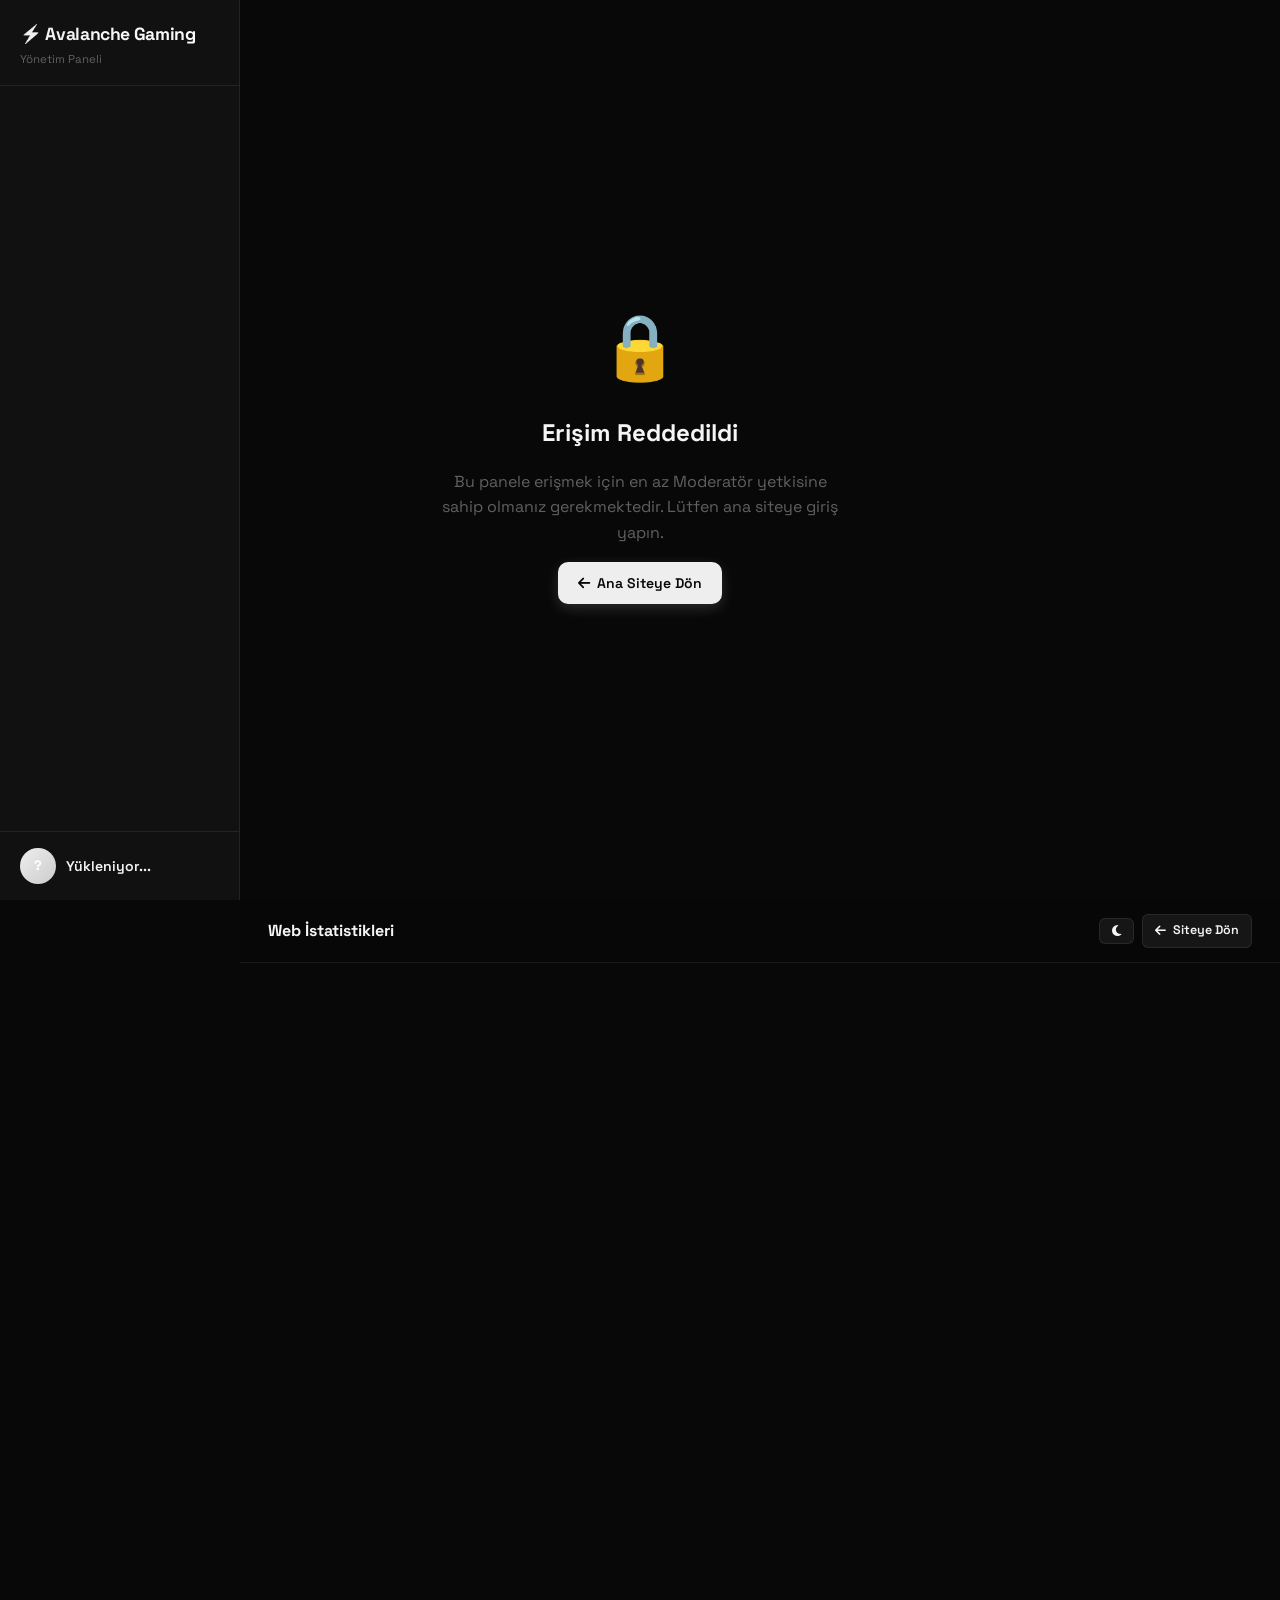
<file: admin.html>
<!DOCTYPE html>
<html lang="tr" data-theme="dark">
<head>
  <meta charset="UTF-8" />
  <meta name="viewport" content="width=device-width, initial-scale=1.0" />
  <title>Yönetim Paneli — Avalanche Gaming</title>
  <link rel="preconnect" href="https://fonts.googleapis.com" />
  <link rel="preconnect" href="https://fonts.gstatic.com" crossorigin />
  <link href="https://fonts.googleapis.com/css2?family=Inter:wght@300;400;500;600;700;800&family=Space+Grotesk:wght@300;400;500;600;700&family=JetBrains+Mono:wght@400;500;700&display=swap" rel="stylesheet" />
  <link rel="stylesheet" href="https://cdn.jsdelivr.net/npm/@fortawesome/fontawesome-free@6.4.0/css/all.min.css" />
  <link rel="stylesheet" href="css/admin.css" />
</head>
<body>

<div id="admin-toast-container"></div>

<!-- ACCESS DENIED -->
<div id="access-denied" class="hidden" style="display:flex;align-items:center;justify-content:center;min-height:100vh;flex-direction:column;gap:16px;padding:24px;text-align:center">
  <div style="font-size:4rem">🔒</div>
  <h1 style="font-size:1.5rem;font-weight:800">Erişim Reddedildi</h1>
  <p style="color:var(--text-muted);max-width:400px">Bu panele erişmek için en az Moderatör yetkisine sahip olmanız gerekmektedir. Lütfen ana siteye giriş yapın.</p>
  <a href="index.html" class="btn btn-primary"><i class="fa-solid fa-arrow-left"></i> Ana Siteye Dön</a>
</div>

<!-- ADMIN LAYOUT -->
<div id="admin-layout" class="admin-layout">

  <!-- SIDEBAR -->
  <aside class="admin-sidebar" id="admin-sidebar">
    <div class="sidebar-brand">
      <div class="sidebar-brand-name">⚡ Avalanche Gaming</div>
      <div class="sidebar-brand-sub">Yönetim Paneli</div>
    </div>

    <nav class="sidebar-nav" id="sidebar-nav">
      <!-- Sidebar groups are rendered dynamically by admin.js based on role hierarchy -->
    </nav>

    <div class="sidebar-user">
      <div class="sidebar-user-avatar" id="sb-user-avatar">?</div>
      <div>
        <div class="sidebar-user-name" id="sb-user-name">Yükleniyor...</div>
        <div class="sidebar-user-role" id="sb-user-role"></div>
      </div>
    </div>
  </aside>

  <!-- MAIN -->
  <div class="admin-main">
    <!-- Topbar -->
    <div class="admin-topbar">
      <div style="display:flex;align-items:center;gap:12px">
        <button class="mobile-menu-btn" onclick="toggleAdminSidebar()"><i class="fa-solid fa-bars"></i></button>
        <div class="admin-topbar-title" id="admin-topbar-title">Web İstatistikleri</div>
      </div>
      <div class="admin-topbar-actions">
        <button class="btn btn-ghost btn-sm" onclick="toggleAdminTheme()" title="Tema"><i class="fa-solid fa-moon" id="theme-toggle-icon"></i></button>
        <a href="index.html" class="btn btn-ghost btn-sm"><i class="fa-solid fa-arrow-left"></i> Siteye Dön</a>
      </div>
    </div>

    <!-- ══════════════════════════════════════════
         🖥️ WEB YÖNETİMİ
    ══════════════════════════════════════════ -->
    <div class="admin-page" id="page-web-stats">
      <div class="stats-row">
        <div class="stat-mini"><div class="stat-mini-val" id="ws-total-users">—</div><div class="stat-mini-label">Toplam Kayıt</div></div>
        <div class="stat-mini"><div class="stat-mini-val" id="ws-founders">—</div><div class="stat-mini-label">Toplam Kurucu</div></div>
        <div class="stat-mini"><div class="stat-mini-val" id="ws-other-roles">—</div><div class="stat-mini-label">Diğer Roller</div></div>
        <div class="stat-mini"><div class="stat-mini-val" id="ws-topics">—</div><div class="stat-mini-label">Toplam Konu</div></div>
        <div class="stat-mini"><div class="stat-mini-val" id="ws-replies">—</div><div class="stat-mini-label">Toplam Yorum</div></div>
        <div class="stat-mini"><div class="stat-mini-val" id="ws-open-reports" style="color:var(--danger)">—</div><div class="stat-mini-label">Açık Rapor</div></div>
        <div class="stat-mini"><div class="stat-mini-val" id="ws-closed-reports" style="color:var(--success)">—</div><div class="stat-mini-label">Kapalı Rapor</div></div>
      </div>
      <div class="admin-card">
        <div class="admin-card-title"><i class="fa-solid fa-chart-bar"></i> Haftalık Giriş İstatistikleri</div>
        <div style="display:flex;align-items:flex-end;gap:6px;height:90px;padding:4px 0" id="login-chart">
          <div style="text-align:center;color:var(--text-muted);font-size:.82rem;width:100%">Yükleniyor...</div>
        </div>
      </div>
    </div>

    <div class="admin-page" id="page-web-analytics">
      <div class="sub-tabs">
        <div class="sub-tab active" data-mode="daily"   onclick="switchAnalyticsMode('daily')"><i class="fa-solid fa-calendar-day"></i> Günlük</div>
        <div class="sub-tab"        data-mode="weekly"  onclick="switchAnalyticsMode('weekly')"><i class="fa-solid fa-calendar-week"></i> Haftalık</div>
        <div class="sub-tab"        data-mode="monthly" onclick="switchAnalyticsMode('monthly')"><i class="fa-solid fa-calendar"></i> Aylık</div>
      </div>
      <div class="form-row" style="margin-bottom:4px">
        <div class="admin-card">
          <div class="admin-card-title"><i class="fa-solid fa-user-plus"></i> Kayıt Olanlar <span class="badge badge-muted" id="analytics-reg-count">0</span></div>
          <div class="admin-table-wrap" style="max-height:420px;overflow-y:auto">
            <table class="admin-table">
              <thead><tr><th>Kullanıcı Adı</th><th>E-Posta</th><th>Kayıt Tarihi</th></tr></thead>
              <tbody id="analytics-reg-tbody"></tbody>
            </table>
          </div>
        </div>
        <div class="admin-card">
          <div class="admin-card-title"><i class="fa-solid fa-right-to-bracket"></i> Giriş Yapanlar <span class="badge badge-muted" id="analytics-login-count">0</span></div>
          <div class="admin-table-wrap" style="max-height:420px;overflow-y:auto">
            <table class="admin-table">
              <thead><tr><th>Kullanıcı Adı</th><th>IP Adresi</th><th>Tarih</th></tr></thead>
              <tbody id="analytics-login-tbody"></tbody>
            </table>
          </div>
        </div>
      </div>
    </div>

    <div class="admin-page" id="page-web-maintenance">
      <div class="admin-card">
        <div class="admin-card-title"><i class="fa-solid fa-triangle-exclamation"></i> Web Bakım Modu</div>
        <p style="font-size:.88rem;color:var(--text-muted);margin-bottom:18px">Bakım modu açıldığında, sadece Moderatör ve üstü roller siteye erişebilir. Diğer ziyaretçiler "Site Bakımda" ekranı görür.</p>
        <div class="toggle-switch-wrap">
          <label class="toggle-switch">
            <input type="checkbox" id="maintenance-toggle" onchange="toggleMaintenanceMode(this.checked)" />
            <span class="toggle-slider"></span>
          </label>
          <span id="maintenance-status-label" style="font-weight:700">Kapalı</span>
        </div>
      </div>
    </div>

    <div class="admin-page" id="page-web-editor">
      <div class="admin-card">
        <div class="admin-card-title"><i class="fa-solid fa-palette"></i> Site Bilgileri</div>
        <div class="form-row">
          <div class="form-group"><label class="form-label">Site Adı</label><input type="text" class="form-input" id="set-site-name" placeholder="Avalanche Gaming" /></div>
          <div class="form-group"><label class="form-label">Açıklama</label><input type="text" class="form-input" id="set-desc" placeholder="Site açıklaması" /></div>
        </div>
        <div class="form-row">
          <div class="form-group"><label class="form-label">Ana Renk (Accent)</label><input type="color" class="form-input" id="set-accent" value="#22c55e" style="padding:6px;height:44px" /></div>
          <div class="form-group"><label class="form-label">İkincil Renk</label><input type="color" class="form-input" id="set-accent2" value="#15803d" style="padding:6px;height:44px" /></div>
        </div>
      </div>
      <div class="admin-card">
        <div class="admin-card-title"><i class="fa-solid fa-paintbrush"></i> Buton Renk Yönetimi</div>
        <p style="font-size:.82rem;color:var(--text-muted);margin-bottom:14px">Forum, kayıt, giriş ve diğer sayfalardaki buton renklerini özelleştirin.</p>
        <div class="form-row">
          <div class="form-group"><label class="form-label">Ana Buton (Kaydet / Gönder)</label><input type="color" class="form-input" id="set-btn-primary" value="#22c55e" style="padding:6px;height:44px" /></div>
          <div class="form-group"><label class="form-label">Tehlike Butonu (Sil / Ban)</label><input type="color" class="form-input" id="set-btn-danger" value="#ef4444" style="padding:6px;height:44px" /></div>
        </div>
        <div class="form-row">
          <div class="form-group"><label class="form-label">Uyarı Butonu (Sabitle / Sustur)</label><input type="color" class="form-input" id="set-btn-warning" value="#f59e0b" style="padding:6px;height:44px" /></div>
          <div class="form-group"><label class="form-label">Bilgi Butonu (Düzenle / Kilitle)</label><input type="color" class="form-input" id="set-btn-info" value="#38bdf8" style="padding:6px;height:44px" /></div>
        </div>
        <div style="display:flex;gap:8px;flex-wrap:wrap;margin-top:4px">
          <button class="btn btn-primary btn-sm" style="pointer-events:none">Ana Buton Örneği</button>
          <button class="btn btn-danger btn-sm" style="pointer-events:none">Tehlike Örneği</button>
          <button class="btn btn-warning btn-sm" style="pointer-events:none">Uyarı Örneği</button>
          <button class="btn btn-info btn-sm" style="pointer-events:none">Bilgi Örneği</button>
        </div>
      </div>
      <div class="admin-card">
        <div class="admin-card-title"><i class="fa-solid fa-headset"></i> İletişim Bilgileri</div>
        <div class="form-row">
          <div class="form-group"><label class="form-label">TeamSpeak 3 Adresi</label><input type="text" class="form-input" id="set-ts3" placeholder="Avalanche" /></div>
          <div class="form-group"><label class="form-label">Telefon Numarası</label><input type="text" class="form-input" id="set-phone" placeholder="05XX XXX XX XX" /></div>
        </div>
        <button class="btn btn-primary" onclick="saveSettings()"><i class="fa-solid fa-save"></i> Kaydet</button>
      </div>
    </div>

    <!-- ══════════════════════════════════════════
         🖼️ AVATAR YÖNETİMİ
    ══════════════════════════════════════════ -->
    <div class="admin-page" id="page-avatar-management">
      <div class="admin-card">
        <div class="admin-card-title"><i class="fa-solid fa-image-portrait"></i> Seviye Avatarları</div>
        <p style="font-size:.82rem;color:var(--text-muted);margin-bottom:14px">Her seviye için özel avatarlar ekleyin. Üyeler, sahip oldukları seviyeye göre bu avatarları profil fotoğrafı olarak seçebilir.</p>
        <button class="btn btn-primary btn-sm" onclick="openNewAvatar()"><i class="fa-solid fa-plus"></i> Yeni Avatar Ekle</button>
      </div>
      <div class="admin-card" style="padding:0">
        <div class="gallery-grid" id="avatar-mgmt-grid"><div class="admin-empty">Yükleniyor...</div></div>
      </div>
      <!-- Avatar Modal -->
      <div class="modal-backdrop" id="avatar-modal">
        <div class="modal-box" style="max-width:440px">
          <div class="modal-header">
            <h3 id="avatar-modal-title">Yeni Avatar</h3>
            <button onclick="closeAdminModal('avatar-modal')"><i class="fa-solid fa-times"></i></button>
          </div>
          <input type="hidden" id="av-id" />
          <div class="form-group">
            <label class="form-label">Avatar Görseli (Maks 100KB)</label>
            <div style="display:flex;align-items:center;gap:12px;margin-bottom:10px">
              <div id="av-preview" style="width:64px;height:64px;border-radius:50%;background:var(--bg-elevated);border:1px solid var(--border);overflow:hidden;display:flex;align-items:center;justify-content:center;font-size:1.5rem">🖼️</div>
              <label class="btn btn-ghost btn-sm" for="av-file-input" style="cursor:pointer"><i class="fa-solid fa-upload"></i> Dosya Seç</label>
            </div>
            <input type="file" id="av-file-input" accept=".jpg,.jpeg,.png,image/jpeg,image/png" style="display:none" onchange="previewAvatarAdmin(this)" />
          </div>
          <div class="form-group">
            <label class="form-label">Avatar Adı / Açıklama</label>
            <input type="text" class="form-input" id="av-name" placeholder="Örn: Bakır Üye Avatarı 1" maxlength="60" />
          </div>
          <div class="form-group">
            <label class="form-label">Erişim Seviyesi (minimum)</label>
            <select class="form-input" id="av-tier" style="padding-left:12px">
              <option value="0">Yeni Üye (Herkese Açık)</option>
              <option value="1">Bakır Üye</option>
              <option value="2">Bronz Üye</option>
              <option value="3">Gümüş Üye</option>
              <option value="4">Platin Üye</option>
              <option value="5">Altın Üye</option>
              <option value="6">Elmas Üye</option>
              <option value="7">Zümrüt Üye</option>
              <option value="8">Obsidyen Üye</option>
            </select>
          </div>
          <div class="modal-footer">
            <button class="btn btn-ghost" onclick="closeAdminModal('avatar-modal')">Vazgeç</button>
            <button class="btn btn-primary" onclick="saveAvatar()"><i class="fa-solid fa-save"></i> Kaydet</button>
          </div>
        </div>
      </div>
    </div>

    <div class="admin-page" id="page-web-history">
      <div class="admin-card">
        <div class="admin-card-title"><i class="fa-solid fa-clock-rotate-left"></i> Web Geçmişi — Tüm İşlemler</div>
        <div class="admin-table-wrap">
          <table class="admin-table">
            <thead><tr><th>Kategori</th><th>Kullanıcı</th><th>IP</th><th>İşlem</th><th>Hedef</th><th>Tarih</th></tr></thead>
            <tbody id="web-history-tbody"><tr><td colspan="6" style="text-align:center;padding:20px;color:var(--text-muted)">Yükleniyor...</td></tr></tbody>
          </table>
        </div>
      </div>
    </div>

    <!-- ══════════════════════════════════════════
         🚩 KULLANICI YÖNETİMİ
    ══════════════════════════════════════════ -->
    <div class="admin-page" id="page-users-users">
      <div class="admin-card">
        <div class="admin-card-title"><i class="fa-solid fa-users"></i> Kullanıcı İşlemleri</div>
        <div class="search-bar"><i class="fa-solid fa-search"></i><input type="text" placeholder="Kullanıcı ara..." oninput="renderUsers(this.value)" /></div>
        <div class="admin-table-wrap">
          <table class="admin-table">
            <thead><tr><th>Kullanıcı Adı</th><th>E-Posta</th><th>Rol</th><th>Durum</th><th>Kayıt</th><th>Mesaj</th><th>İşlem</th></tr></thead>
            <tbody id="users-tbody"><tr><td colspan="7" style="text-align:center;padding:20px;color:var(--text-muted)">Yükleniyor...</td></tr></tbody>
          </table>
        </div>
      </div>
    </div>

    <div class="admin-page" id="page-users-mods">
      <div class="admin-card">
        <div class="admin-card-title"><i class="fa-solid fa-shield-halved"></i> Moderatör İşlemleri</div>
        <div class="search-bar"><i class="fa-solid fa-search"></i><input type="text" placeholder="Moderatör ara..." oninput="renderMods(this.value)" /></div>
        <div class="admin-table-wrap">
          <table class="admin-table">
            <thead><tr><th>Kullanıcı Adı</th><th>E-Posta</th><th>Rol</th><th>Durum</th><th>Kayıt</th><th>İşlem</th></tr></thead>
            <tbody id="mods-tbody"><tr><td colspan="6" style="text-align:center;padding:20px;color:var(--text-muted)">Yükleniyor...</td></tr></tbody>
          </table>
        </div>
      </div>
    </div>

    <div class="admin-page" id="page-users-history">
      <div class="admin-card">
        <div class="admin-card-title"><i class="fa-solid fa-user-pen"></i> Değişiklik Geçmişi — Yetki İşlemleri</div>
        <div class="admin-table-wrap">
          <table class="admin-table">
            <thead><tr><th>Hedef</th><th>Eski</th><th>Yeni</th><th>Yapan</th><th>İşlem</th><th>Tarih</th></tr></thead>
            <tbody id="users-history-tbody"><tr><td colspan="6" style="text-align:center;padding:20px;color:var(--text-muted)">Yükleniyor...</td></tr></tbody>
          </table>
        </div>
      </div>
    </div>

    <!-- ══════════════════════════════════════════
         🗂️ FORUM YÖNETİMİ
    ══════════════════════════════════════════ -->
    <div class="admin-page" id="page-forum-topics">
      <div class="admin-card">
        <div class="admin-card-title"><i class="fa-solid fa-book"></i> Konu İşlemleri</div>
        <div class="search-bar"><i class="fa-solid fa-search"></i><input type="text" placeholder="Konu ara..." oninput="renderTopicsAdmin(this.value)" /></div>
        <div class="admin-table-wrap">
          <table class="admin-table">
            <thead><tr><th>Başlık</th><th>Yazar</th><th>Durum</th><th>İstatistik</th><th>Tarih</th><th>İşlem</th></tr></thead>
            <tbody id="topics-tbody"></tbody>
          </table>
        </div>
      </div>
    </div>

    <div class="admin-page" id="page-forum-replies">
      <div class="admin-card">
        <div class="admin-card-title"><i class="fa-solid fa-comments"></i> Yorum İşlemleri</div>
        <div class="search-bar"><i class="fa-solid fa-search"></i><input type="text" placeholder="Yorum/kullanıcı ara..." oninput="renderRepliesAdmin(this.value)" /></div>
        <div class="admin-table-wrap">
          <table class="admin-table">
            <thead><tr><th>İçerik</th><th>Yazar</th><th>Durum</th><th>Tarih</th><th>Beğeni</th><th>İşlem</th></tr></thead>
            <tbody id="replies-tbody"></tbody>
          </table>
        </div>
      </div>
    </div>

    <div class="admin-page" id="page-forum-content-reports">
      <div style="display:flex;gap:8px;margin-bottom:16px;flex-wrap:wrap">
        <button class="btn btn-ghost btn-sm content-report-tab active" data-tab="open"     onclick="switchContentReportTab('open')"><i class="fa-solid fa-clock"></i> Bekleyenler</button>
        <button class="btn btn-ghost btn-sm content-report-tab"       data-tab="resolved"  onclick="switchContentReportTab('resolved')"><i class="fa-solid fa-check"></i> Geçmiş</button>
      </div>
      <div id="content-reports-list"><div class="admin-empty">Yükleniyor...</div></div>
    </div>

    <div class="admin-page" id="page-forum-history">
      <div class="admin-card">
        <div class="admin-card-title"><i class="fa-solid fa-clock-rotate-left"></i> Forum Geçmişi</div>
        <div class="admin-table-wrap">
          <table class="admin-table">
            <thead><tr><th>Kullanıcı</th><th>İşlem</th><th>Hedef</th><th>Tarih</th></tr></thead>
            <tbody id="forum-history-tbody"><tr><td colspan="4" style="text-align:center;padding:20px;color:var(--text-muted)">Yükleniyor...</td></tr></tbody>
          </table>
        </div>
      </div>
    </div>

    <!-- ══════════════════════════════════════════
         🆕 ROL YÖNETİMİ
    ══════════════════════════════════════════ -->
    <div class="admin-page" id="page-roles-list">
      <div style="display:flex;align-items:center;justify-content:space-between;margin-bottom:16px;flex-wrap:wrap;gap:10px">
        <h2 style="font-size:1.1rem;font-weight:700">Rol İşlemleri</h2>
        <button class="btn btn-primary" onclick="openNewRole()"><i class="fa-solid fa-plus"></i> Rol Ekle</button>
      </div>
      <div id="roles-list"></div>
    </div>

    <div class="admin-page" id="page-roles-history">
      <div class="admin-card">
        <div class="admin-card-title"><i class="fa-solid fa-clock-rotate-left"></i> Rol Geçmişi</div>
        <div class="admin-table-wrap">
          <table class="admin-table">
            <thead><tr><th>Rol</th><th>Eski</th><th>Yeni</th><th>Yapan</th><th>İşlem</th><th>Tarih</th></tr></thead>
            <tbody id="roles-history-tbody"><tr><td colspan="6" style="text-align:center;padding:20px;color:var(--text-muted)">Yükleniyor...</td></tr></tbody>
          </table>
        </div>
      </div>
    </div>

    <!-- ══════════════════════════════════════════
         📢 DUYURU YÖNETİMİ
    ══════════════════════════════════════════ -->
    <div class="admin-page" id="page-ann-history">
      <div style="display:flex;align-items:center;justify-content:space-between;margin-bottom:16px;flex-wrap:wrap;gap:10px">
        <h2 style="font-size:1.1rem;font-weight:700">Duyuru Geçmişi</h2>
        <button class="btn btn-primary" onclick="openNewAnn()"><i class="fa-solid fa-plus"></i> Duyuru Ekle</button>
      </div>
      <div class="admin-card">
        <div id="ann-list"><div class="admin-empty">Yükleniyor...</div></div>
      </div>
    </div>

    <!-- ══════════════════════════════════════════
         💰 MARKET YÖNETİMİ
    ══════════════════════════════════════════ -->
    <div class="admin-page" id="page-market-history">
      <div style="display:flex;align-items:center;justify-content:space-between;margin-bottom:16px;flex-wrap:wrap;gap:10px">
        <h2 style="font-size:1.1rem;font-weight:700">Ürün Geçmişi</h2>
        <button class="btn btn-primary" onclick="openNewMarket()"><i class="fa-solid fa-plus"></i> Ürün Ekle</button>
      </div>
      <div class="admin-card">
        <div id="market-list"><div class="admin-empty">Yükleniyor...</div></div>
      </div>
    </div>

    <!-- ══════════════════════════════════════════
         🛡️ KADRO YÖNETİMİ
    ══════════════════════════════════════════ -->
    <div class="admin-page" id="page-staff-history">
      <div style="display:flex;align-items:center;justify-content:space-between;margin-bottom:16px;flex-wrap:wrap;gap:10px">
        <h2 style="font-size:1.1rem;font-weight:700">Kişi Geçmişi</h2>
        <button class="btn btn-primary" onclick="openNewStaff()"><i class="fa-solid fa-plus"></i> Kişi Ekle</button>
      </div>
      <div class="search-bar"><i class="fa-solid fa-search"></i><input type="text" placeholder="Kadro ara..." oninput="renderStaff(this.value)" /></div>
      <div id="staff-list"></div>
    </div>

    <!-- ══════════════════════════════════════════
         🎬 GALERİ YÖNETİMİ
    ══════════════════════════════════════════ -->
    <div class="admin-page" id="page-gallery-ops">
      <div style="display:flex;align-items:center;justify-content:space-between;margin-bottom:16px;flex-wrap:wrap;gap:10px">
        <h2 style="font-size:1.1rem;font-weight:700">Görsel İşlemleri</h2>
        <button class="btn btn-primary" onclick="openNewGallery()"><i class="fa-solid fa-plus"></i> Görsel Ekle</button>
      </div>
      <div class="gallery-grid" id="gallery-grid"><div class="admin-empty">Yükleniyor...</div></div>
    </div>

    <!-- ══════════════════════════════════════════
         📌 RAPOR YÖNETİMİ
    ══════════════════════════════════════════ -->
    <div class="admin-page" id="page-reports-incoming">
      <div style="display:flex;align-items:center;justify-content:space-between;margin-bottom:16px;flex-wrap:wrap;gap:10px">
        <h2 style="font-size:1.1rem;font-weight:700">Gelen Raporlar</h2>
        <button class="btn btn-primary" onclick="openStaffReportModal()"><i class="fa-solid fa-paper-plane"></i> Rapor Gönder</button>
      </div>
      <div id="incoming-staff-reports"><div class="admin-empty">Yükleniyor...</div></div>
    </div>

    <div class="admin-page" id="page-reports-outgoing">
      <div class="admin-card">
        <div class="admin-card-title"><i class="fa-solid fa-paper-plane"></i> Giden Raporlar</div>
        <div id="outgoing-staff-reports"><div class="admin-empty">Yükleniyor...</div></div>
      </div>
    </div>

    <!-- ══════════════════════════════════════════
         🔐 GÜVENLİK YÖNETİMİ
    ══════════════════════════════════════════ -->
    <div class="admin-page" id="page-security-sessions">
      <div class="admin-card">
        <div class="admin-card-title"><i class="fa-solid fa-user-clock"></i> Aktif Oturumlar</div>
        <div class="admin-table-wrap">
          <table class="admin-table">
            <thead><tr><th></th><th>Kullanıcı Adı</th><th>E-Posta</th><th>IP Adresi</th><th>Son Görülme</th></tr></thead>
            <tbody id="sessions-tbody"><tr><td colspan="5" style="text-align:center;padding:20px;color:var(--text-muted)">Yükleniyor...</td></tr></tbody>
          </table>
        </div>
      </div>
    </div>

    <div class="admin-page" id="page-security-logins">
      <div class="admin-card">
        <div class="admin-card-title"><i class="fa-solid fa-right-to-bracket"></i> Son Girişler</div>
        <div class="admin-table-wrap">
          <table class="admin-table">
            <thead><tr><th>Kullanıcı Adı</th><th>E-Posta</th><th>IP Adresi</th><th>Tarih</th></tr></thead>
            <tbody id="recent-logins-tbody"><tr><td colspan="4" style="text-align:center;padding:20px;color:var(--text-muted)">Yükleniyor...</td></tr></tbody>
          </table>
        </div>
      </div>
    </div>

    <div class="admin-page" id="page-security-failed">
      <div class="admin-card">
        <div class="admin-card-title"><i class="fa-solid fa-triangle-exclamation"></i> Başarısız Girişler</div>
        <div class="admin-table-wrap">
          <table class="admin-table">
            <thead><tr><th>Kullanıcı Adı / E-Posta</th><th>IP Adresi</th><th>Tarih</th></tr></thead>
            <tbody id="failed-logins-tbody"><tr><td colspan="3" style="text-align:center;padding:20px;color:var(--text-muted)">Yükleniyor...</td></tr></tbody>
          </table>
        </div>
      </div>
    </div>

    <!-- ══════════════════════════════════════════
         🎧 DESTEK YÖNETİMİ
    ══════════════════════════════════════════ -->
    <div class="admin-page" id="page-support-tickets">
      <!-- Rendered dynamically by renderAdminSupportTickets() -->
      <div style="text-align:center;padding:60px;color:var(--text-muted)">
        <i class="fa-solid fa-headset" style="font-size:2.5rem;opacity:.3;display:block;margin-bottom:12px"></i>
        Destek talepleri yükleniyor...
      </div>
    </div>

  </div><!-- /admin-main -->
</div><!-- /admin-layout -->

<!-- ══════════════════════════════════════════
     MODALS
══════════════════════════════════════════ -->

<!-- User Edit Modal -->
<div class="admin-modal-backdrop" id="user-modal">
  <div class="admin-modal">
    <div class="admin-modal-header"><h3><i class="fa-solid fa-user-gear"></i> Kullanıcı Düzenle</h3><button onclick="closeAdminModal('user-modal')"><i class="fa-solid fa-times"></i></button></div>
    <div class="form-group"><label class="form-label">Kullanıcı Adı</label><input type="text" class="form-input" id="um-username" /></div>
    <div class="form-group"><label class="form-label">E-Posta</label><input type="email" class="form-input" id="um-email" /></div>
    <div class="form-group"><label class="form-label">Doğum Tarihi <small style="color:var(--text-muted)">(Opsiyonel)</small></label><input type="date" class="form-input" id="um-birth-date" /></div>
    <div class="form-group"><label class="form-label">Temel Rol</label><select class="form-input" id="um-role" style="padding-left:14px"></select></div>
    <div class="form-group"><label class="form-label">Üye Etiketi <small style="color:var(--text-muted)">(Opsiyonel)</small></label><select class="form-input" id="um-badge-role" style="padding-left:14px"></select></div>
    <div class="form-group"><label class="form-label">Rep Puan <small style="color:var(--text-muted)">(Sadece Yönetici/Kurucu)</small></label><input type="number" class="form-input" id="um-rep-points" placeholder="0" /></div>
    <input type="hidden" id="um-user-id" />
    <div class="admin-modal-footer">
      <button class="btn btn-ghost" onclick="closeAdminModal('user-modal')">Vazgeç</button>
      <button class="btn btn-primary" onclick="saveUser()"><i class="fa-solid fa-save"></i> Kaydet</button>
    </div>
  </div>
</div>

<!-- Mute Modal -->
<div class="admin-modal-backdrop" id="mute-user-modal">
  <div class="admin-modal" style="max-width:400px">
    <div class="admin-modal-header"><h3><i class="fa-solid fa-microphone-slash"></i> Kullanıcı Sustur</h3><button onclick="closeAdminModal('mute-user-modal')"><i class="fa-solid fa-times"></i></button></div>
    <p style="font-size:.88rem;color:var(--text-muted);margin-bottom:14px">Susturulan kullanıcı konu açamaz ve yorum yazamaz. Maksimum 72 saat.</p>
    <div class="form-group"><label class="form-label">Süre (Saat)</label><input type="number" class="form-input" id="mu-hours" min="1" max="72" value="24" /></div>
    <input type="hidden" id="mu-user-id" /><input type="hidden" id="mu-user-name" />
    <div class="admin-modal-footer">
      <button class="btn btn-ghost" onclick="closeAdminModal('mute-user-modal')">Vazgeç</button>
      <button class="btn btn-warning" onclick="saveMute()"><i class="fa-solid fa-microphone-slash"></i> Sustur</button>
    </div>
  </div>
</div>

<!-- Ban Modal -->
<div class="admin-modal-backdrop" id="ban-user-modal">
  <div class="admin-modal" style="max-width:400px">
    <div class="admin-modal-header"><h3><i class="fa-solid fa-ban"></i> Kullanıcı Uzaklaştır</h3><button onclick="closeAdminModal('ban-user-modal')"><i class="fa-solid fa-times"></i></button></div>
    <p style="font-size:.88rem;color:var(--text-muted);margin-bottom:14px">Uzaklaştırılan kullanıcı hesabını kullanamaz. Maksimum 72 saat.</p>
    <div class="form-group"><label class="form-label">Süre (Saat)</label><input type="number" class="form-input" id="ba-hours" min="1" max="72" value="24" /></div>
    <input type="hidden" id="ba-user-id" /><input type="hidden" id="ba-user-name" />
    <div class="admin-modal-footer">
      <button class="btn btn-ghost" onclick="closeAdminModal('ban-user-modal')">Vazgeç</button>
      <button class="btn btn-danger" onclick="saveBan()"><i class="fa-solid fa-ban"></i> Uzaklaştır</button>
    </div>
  </div>
</div>

<!-- Edit Topic Admin Modal -->
<div class="admin-modal-backdrop" id="edit-topic-admin-modal">
  <div class="admin-modal">
    <div class="admin-modal-header"><h3><i class="fa-solid fa-pen"></i> Konuyu Düzenle</h3><button onclick="closeAdminModal('edit-topic-admin-modal')"><i class="fa-solid fa-times"></i></button></div>
    <div class="form-group"><label class="form-label">Başlık</label><input type="text" class="form-input" id="etat-title" /></div>
    <div class="form-group"><label class="form-label">İçerik</label><textarea class="form-input" id="etat-content" rows="6" style="resize:vertical"></textarea></div>
    <input type="hidden" id="etat-id" />
    <div class="admin-modal-footer">
      <button class="btn btn-ghost" onclick="closeAdminModal('edit-topic-admin-modal')">Vazgeç</button>
      <button class="btn btn-primary" onclick="saveTopicAdmin()"><i class="fa-solid fa-save"></i> Kaydet</button>
    </div>
  </div>
</div>

<!-- Edit Reply Admin Modal -->
<div class="admin-modal-backdrop" id="edit-reply-admin-modal">
  <div class="admin-modal">
    <div class="admin-modal-header"><h3><i class="fa-solid fa-pen"></i> Yorumu Düzenle</h3><button onclick="closeAdminModal('edit-reply-admin-modal')"><i class="fa-solid fa-times"></i></button></div>
    <div class="form-group"><label class="form-label">İçerik</label><textarea class="form-input" id="erar-content" rows="5" style="resize:vertical"></textarea></div>
    <input type="hidden" id="erar-id" />
    <div class="admin-modal-footer">
      <button class="btn btn-ghost" onclick="closeAdminModal('edit-reply-admin-modal')">Vazgeç</button>
      <button class="btn btn-primary" onclick="saveReplyAdmin()"><i class="fa-solid fa-save"></i> Kaydet</button>
    </div>
  </div>
</div>

<!-- Announcement Modal -->
<div class="admin-modal-backdrop" id="ann-modal">
  <div class="admin-modal">
    <div class="admin-modal-header"><h3><i class="fa-solid fa-bullhorn"></i> Duyuru</h3><button onclick="closeAdminModal('ann-modal')"><i class="fa-solid fa-times"></i></button></div>
    <div class="form-group"><label class="form-label">Başlık *</label><input type="text" class="form-input" id="ann-title" placeholder="Duyuru başlığı" /></div>
    <div class="form-group"><label class="form-label">İçerik</label><textarea class="form-input" id="ann-content" rows="5" style="resize:vertical" placeholder="Duyuru içeriği..."></textarea></div>
    <div class="form-group"><label class="form-label">Bağlantı (opsiyonel)</label><input type="text" class="form-input" id="ann-link" placeholder="https://..." /></div>
    <div style="display:flex;gap:20px;margin-bottom:14px">
      <label style="display:flex;align-items:center;gap:8px;cursor:pointer;font-size:.88rem"><input type="checkbox" id="ann-active" checked /> <span>Aktif (Yayınla)</span></label>
      <label style="display:flex;align-items:center;gap:8px;cursor:pointer;font-size:.88rem"><input type="checkbox" id="ann-pinned" /> <span>Sabitli</span></label>
    </div>
    <input type="hidden" id="ann-id" />
    <div class="admin-modal-footer">
      <button class="btn btn-ghost" onclick="closeAdminModal('ann-modal')">Vazgeç</button>
      <button class="btn btn-primary" onclick="saveAnn()"><i class="fa-solid fa-save"></i> Kaydet</button>
    </div>
  </div>
</div>

<!-- Market Modal -->
<div class="admin-modal-backdrop" id="market-modal">
  <div class="admin-modal">
    <div class="admin-modal-header"><h3><i class="fa-solid fa-store"></i> Market Ürünü</h3><button onclick="closeAdminModal('market-modal')"><i class="fa-solid fa-times"></i></button></div>
    <div class="form-row">
      <div class="form-group"><label class="form-label">Ürün Adı *</label><input type="text" class="form-input" id="market-name" placeholder="Ürün adı" /></div>
      <div class="form-group"><label class="form-label">Fiyat</label><input type="text" class="form-input" id="market-price" placeholder="Ör: 50₺ veya Ücretsiz" /></div>
    </div>
    <div class="form-row">
      <div class="form-group"><label class="form-label">Kategori</label><input type="text" class="form-input" id="market-category" placeholder="Skin, Rozet vb." /></div>
      <div class="form-group"><label class="form-label">Stok *</label><input type="number" class="form-input" id="market-stock" placeholder="0" min="0" /></div>
    </div>
    <div class="form-group"><label class="form-label">Açıklama</label><textarea class="form-input" id="market-desc" rows="3" style="resize:vertical" placeholder="Ürün açıklaması..."></textarea></div>
    <label style="display:flex;align-items:center;gap:8px;cursor:pointer;font-size:.88rem;margin-bottom:14px"><input type="checkbox" id="market-active" checked /> <span>Aktif (Yayınla)</span></label>
    <input type="hidden" id="market-id" />
    <div class="admin-modal-footer">
      <button class="btn btn-ghost" onclick="closeAdminModal('market-modal')">Vazgeç</button>
      <button class="btn btn-primary" onclick="saveMarket()"><i class="fa-solid fa-save"></i> Kaydet</button>
    </div>
  </div>
</div>

<!-- Staff Modal -->
<div class="admin-modal-backdrop" id="staff-modal">
  <div class="admin-modal" style="max-width:420px">
    <div class="admin-modal-header"><h3><i class="fa-solid fa-shield-halved"></i> Kadro Üyesi</h3><button onclick="closeAdminModal('staff-modal')"><i class="fa-solid fa-times"></i></button></div>
    <div class="form-group"><label class="form-label">Kullanıcı Adı *</label><input type="text" class="form-input" id="staff-username" placeholder="Kullanıcı adı" /></div>
    <div class="form-group"><label class="form-label">Ünvan / Görev</label><input type="text" class="form-input" id="staff-role-title" placeholder="Örn: Kurucu, Baş Admin" /></div>
    <div class="form-group"><label class="form-label">Sıralama</label><input type="number" class="form-input" id="staff-sort" placeholder="0" min="0" /></div>
    <input type="hidden" id="staff-id" />
    <div class="admin-modal-footer">
      <button class="btn btn-ghost" onclick="closeAdminModal('staff-modal')">Vazgeç</button>
      <button class="btn btn-primary" onclick="saveStaff()"><i class="fa-solid fa-save"></i> Kaydet</button>
    </div>
  </div>
</div>

<!-- Content Report Resolve Modal -->
<div class="admin-modal-backdrop" id="resolve-modal">
  <div class="admin-modal" style="max-width:400px">
    <div class="admin-modal-header"><h3><i class="fa-solid fa-flag"></i> Raporu Sonuçlandır</h3><button onclick="closeAdminModal('resolve-modal')"><i class="fa-solid fa-times"></i></button></div>
    <div class="form-group"><label class="form-label">Açıklama / Not</label><textarea class="form-input" id="resolve-note" rows="3" placeholder="Yapılan işlem veya açıklama..." style="resize:vertical"></textarea></div>
    <input type="hidden" id="resolve-report-id" /><input type="hidden" id="resolve-report-status" />
    <div class="admin-modal-footer">
      <button class="btn btn-ghost" onclick="closeAdminModal('resolve-modal')">Vazgeç</button>
      <button class="btn btn-primary" onclick="saveResolve()"><i class="fa-solid fa-check"></i> Onayla</button>
    </div>
  </div>
</div>

<!-- Role Modal -->
<div class="admin-modal-backdrop" id="role-modal">
  <div class="admin-modal">
    <div class="admin-modal-header"><h3><i class="fa-solid fa-user-tag"></i> Rol</h3><button onclick="closeAdminModal('role-modal')"><i class="fa-solid fa-times"></i></button></div>
    <div class="form-row">
      <div class="form-group"><label class="form-label">Rol Adı *</label><input type="text" class="form-input" id="role-name" placeholder="Rol adı" /></div>
      <div class="form-group"><label class="form-label">Renk</label><input type="color" class="form-input" id="role-color" value="#22c55e" style="padding:6px;height:44px" /></div>
    </div>
    <div class="form-row">
      <div class="form-group"><label class="form-label">Hiyerarşi Seviyesi</label><input type="number" class="form-input" id="role-level" placeholder="0=Üye 10=Mod 20=SüperMod 30=Admin 40=SüperAdmin" min="0" max="40" /></div>
      <div class="form-group"><label class="form-label">Sıra</label><input type="number" class="form-input" id="role-sort" placeholder="0" min="0" /></div>
    </div>
    <div class="form-group"><label class="form-label">Açıklama</label><input type="text" class="form-input" id="role-description" placeholder="Rol açıklaması" /></div>
    <div class="form-group">
      <label class="form-label">İkon</label>
      <div class="icon-picker-grid" id="icon-picker-grid"></div>
      <input type="hidden" id="role-icon" value="fa-solid fa-user" />
    </div>
    <div class="form-group">
      <label class="form-label">İzinler</label>
      <div class="perm-grid" id="perm-grid"></div>
    </div>
    <input type="hidden" id="role-id" />
    <div class="admin-modal-footer">
      <button class="btn btn-ghost" onclick="closeAdminModal('role-modal')">Vazgeç</button>
      <button class="btn btn-primary" onclick="saveRole()"><i class="fa-solid fa-save"></i> Kaydet</button>
    </div>
  </div>
</div>

<!-- Gallery Modal -->
<div class="admin-modal-backdrop" id="gallery-modal">
  <div class="admin-modal" style="max-width:460px">
    <div class="admin-modal-header"><h3><i class="fa-solid fa-image"></i> Galeri Görseli</h3><button onclick="closeAdminModal('gallery-modal')"><i class="fa-solid fa-times"></i></button></div>
    <div class="form-group"><label class="form-label">Görsel URL (PNG/JPG) *</label><input type="text" class="form-input" id="gallery-url" placeholder="https://..." /></div>
    <div class="form-group"><label class="form-label">Açıklama</label><textarea class="form-input" id="gallery-desc" rows="3" style="resize:vertical" placeholder="Görsel açıklaması..."></textarea></div>
    <input type="hidden" id="gallery-id" />
    <div class="admin-modal-footer">
      <button class="btn btn-ghost" onclick="closeAdminModal('gallery-modal')">Vazgeç</button>
      <button class="btn btn-primary" onclick="saveGallery()"><i class="fa-solid fa-save"></i> Kaydet</button>
    </div>
  </div>
</div>

<!-- Staff Report Send Modal -->
<div class="admin-modal-backdrop" id="staff-report-modal">
  <div class="admin-modal">
    <div class="admin-modal-header"><h3><i class="fa-solid fa-paper-plane"></i> Rapor Gönder</h3><button onclick="closeAdminModal('staff-report-modal')"><i class="fa-solid fa-times"></i></button></div>
    <p style="font-size:.85rem;color:var(--text-muted);margin-bottom:14px">Raporunuz üst rütbedeki yöneticilere iletilir ve onaylanınca/reddedilince bildirimlerinize düşer.</p>
    <div class="form-group"><label class="form-label">İlgili Kullanıcı (opsiyonel)</label><input type="text" class="form-input" id="sr-target-username" placeholder="Kullanıcı adı" /></div>
    <div class="form-group"><label class="form-label">Başlık *</label><input type="text" class="form-input" id="sr-title" placeholder="Rapor başlığı" /></div>
    <div class="form-group"><label class="form-label">Açıklama *</label><textarea class="form-input" id="sr-desc" rows="5" style="resize:vertical" placeholder="Detaylı açıklama..."></textarea></div>
    <div class="admin-modal-footer">
      <button class="btn btn-ghost" onclick="closeAdminModal('staff-report-modal')">Vazgeç</button>
      <button class="btn btn-primary" onclick="sendStaffReport()"><i class="fa-solid fa-paper-plane"></i> Gönder</button>
    </div>
  </div>
</div>

<!-- Staff Report Respond Modal -->
<div class="admin-modal-backdrop" id="staff-report-respond-modal">
  <div class="admin-modal" style="max-width:420px">
    <div class="admin-modal-header"><h3><i class="fa-solid fa-reply"></i> Raporu Yanıtla</h3><button onclick="closeAdminModal('staff-report-respond-modal')"><i class="fa-solid fa-times"></i></button></div>
    <div class="form-group"><label class="form-label">Açıklama Notu *</label><textarea class="form-input" id="srr-note" rows="4" style="resize:vertical" placeholder="Onaylama/reddetme açıklaması..."></textarea></div>
    <input type="hidden" id="srr-id" /><input type="hidden" id="srr-status" />
    <div class="admin-modal-footer">
      <button class="btn btn-ghost" onclick="closeAdminModal('staff-report-respond-modal')">Vazgeç</button>
      <button class="btn btn-primary" onclick="saveStaffReportResponse()"><i class="fa-solid fa-check"></i> Gönder</button>
    </div>
  </div>
</div>

<script src="js/admin.js"></script>
</body>
</html>
</file>
<file: css/admin.css>
/* ================================================================
   AVALANCHE GAMING — Admin Panel Styles
   (Dark/Light theme matching main site)
   ================================================================ */

/* ── Dark Theme (default) ── */
:root {
  --accent:        #eeeeee;
  --accent-hover:  #ffffff;
  --accent-bright: #ffffff;
  --accent-glow:   rgba(255,255,255,.15);
  --accent2:       #cccccc;
  --accent2-glow:  rgba(255,255,255,.10);
  --accent-light:  rgba(255,255,255,.06);
  --bg-primary:    #080808;
  --bg-secondary:  #111111;
  --bg-card:       #161616;
  --bg-card-hover: #1e1e1e;
  --bg-elevated:   #1c1c1c;
  --bg-input:      #121212;
  --border:        rgba(255,255,255,.08);
  --border-hover:  rgba(255,255,255,.16);
  --border-active: rgba(255,255,255,.50);
  --text-primary:  #f5f5f5;
  --text-secondary:#c0c0c0;
  --text-muted:    #606060;
  --text-inverse:  #080808;
  --success:       #22c55e;
  --warning:       #f59e0b;
  --danger:        #ef4444;
  --info:          #38bdf8;
  --shadow-sm:     0 2px 8px rgba(0,0,0,.60);
  --shadow-md:     0 4px 24px rgba(0,0,0,.70);
  --shadow-lg:     0 8px 48px rgba(0,0,0,.80);
  --shadow-accent: 0 0 24px rgba(255,255,255,.08);
  --radius-sm:  6px;
  --radius-md:  10px;
  --radius-lg:  16px;
  --radius-xl:  24px;
  --radius-full:9999px;
  --font-sans: 'Space Grotesk', 'Inter', sans-serif;
  --font-mono: 'JetBrains Mono', monospace;
  --transition: .2s cubic-bezier(.4,0,.2,1);
  --sidebar-w: 240px;
  --btn-primary: #eeeeee;
  --btn-danger:  #ef4444;
  --btn-warning: #f59e0b;
  --btn-info:    #38bdf8;
}

/* ── Light Theme (overrides) ── */
[data-theme="light"] {
  --accent:        #111111;
  --accent-hover:  #000000;
  --accent-bright: #333333;
  --accent-glow:   rgba(0,0,0,.15);
  --accent2:       #222222;
  --accent2-glow:  rgba(0,0,0,.10);
  --accent-light:  rgba(0,0,0,.06);
  --bg-primary:    #ffffff;
  --bg-secondary:  #f4f4f4;
  --bg-card:       #fafafa;
  --bg-card-hover: #f0f0f0;
  --bg-elevated:   #ffffff;
  --bg-input:      #f0f0f0;
  --border:        rgba(0,0,0,.10);
  --border-hover:  rgba(0,0,0,.20);
  --border-active: rgba(0,0,0,.50);
  --text-primary:  #0a0a0a;
  --text-secondary:#333333;
  --text-muted:    #888888;
  --text-inverse:  #ffffff;
  --success:       #16a34a;
  --warning:       #d97706;
  --danger:        #dc2626;
  --info:          #0284c7;
  --shadow-sm:     0 2px 8px rgba(0,0,0,.08);
  --shadow-md:     0 4px 24px rgba(0,0,0,.12);
  --shadow-lg:     0 8px 48px rgba(0,0,0,.16);
  --shadow-accent: 0 0 24px rgba(0,0,0,.08);
  --btn-primary: #111111;
  --btn-danger:  #cc2222;
  --btn-warning: #cc8800;
  --btn-info:    #0066cc;
}

*,*::before,*::after{box-sizing:border-box;margin:0;padding:0}
html{font-size:16px;scroll-behavior:smooth}
body{font-family:var(--font-sans);background:var(--bg-primary);color:var(--text-primary);min-height:100vh;overflow-x:hidden;line-height:1.6}
a{text-decoration:none;color:inherit}
button{cursor:pointer;font-family:inherit;border:none;background:none}
input,textarea,select{font-family:inherit;outline:none}
::-webkit-scrollbar{width:5px;height:5px}
::-webkit-scrollbar-track{background:var(--bg-primary)}
::-webkit-scrollbar-thumb{background:var(--accent2);border-radius:3px}
::selection{background:var(--accent);color:#fff}

/* ── LAYOUT ── */
.admin-layout { display:flex; min-height:100vh; }

/* ── SIDEBAR ── */
.admin-sidebar {
  width:var(--sidebar-w); flex-shrink:0;
  background:var(--bg-secondary); border-right:1px solid var(--border);
  display:flex; flex-direction:column;
  position:fixed; left:0; top:0; bottom:0; overflow-y:auto; z-index:50;
}
.sidebar-brand {
  padding:20px 20px 16px;
  border-bottom:1px solid var(--border);
}
.sidebar-brand-name {
  font-size:1.1rem; font-weight:800; letter-spacing:-.02em;
  background:linear-gradient(135deg,var(--accent),var(--accent-bright));
  -webkit-background-clip:text; -webkit-text-fill-color:transparent; background-clip:text;
}
.sidebar-brand-sub { font-size:.72rem; color:var(--text-muted); margin-top:2px; }

.sidebar-nav { padding:12px 0; flex:1; }
.sidebar-section {
  font-size:.68rem; font-weight:700; letter-spacing:.12em;
  text-transform:uppercase; color:var(--text-muted);
  padding:14px 20px 6px;
}
.sidebar-link {
  display:flex; align-items:center; gap:10px;
  padding:10px 20px; font-size:.875rem; font-weight:500;
  color:var(--text-secondary); cursor:pointer;
  transition:all var(--transition); position:relative;
}
.sidebar-link:hover { background:var(--bg-elevated); color:var(--text-primary); }
.sidebar-link.active { background:var(--accent-light); color:var(--accent); font-weight:600; }
.sidebar-link.active::before {
  content:''; position:absolute; left:0; top:4px; bottom:4px;
  width:3px; background:var(--accent); border-radius:0 3px 3px 0;
}
.sidebar-link i { width:18px; text-align:center; font-size:.9rem; }
.sidebar-badge {
  margin-left:auto; background:var(--danger); color:#fff;
  font-size:.65rem; font-weight:700; padding:1px 6px;
  border-radius:var(--radius-full); min-width:18px; text-align:center;
}

.sidebar-user {
  padding:16px 20px; border-top:1px solid var(--border);
  display:flex; align-items:center; gap:10px;
}
.sidebar-user-avatar {
  width:36px; height:36px; border-radius:50%;
  background:linear-gradient(135deg,var(--accent),var(--accent2));
  display:flex; align-items:center; justify-content:center;
  font-size:.85rem; font-weight:700; color:#fff; flex-shrink:0; overflow:hidden;
}
.sidebar-user-avatar img { width:100%; height:100%; object-fit:cover; border-radius:50%; }
.sidebar-user-name { font-size:.88rem; font-weight:600; }
.sidebar-user-role { font-size:.72rem; color:var(--text-muted); }

/* ── MAIN CONTENT ── */
.admin-main { flex:1; margin-left:var(--sidebar-w); min-width:0; }
.admin-topbar {
  position:sticky; top:0; z-index:40;
  background:rgba(8,8,8,.92); backdrop-filter:blur(16px);
  border-bottom:1px solid var(--border);
  padding:14px 28px; display:flex; align-items:center; justify-content:space-between; gap:12px;
}
[data-theme="light"] .admin-topbar { background:rgba(255,255,255,.94); }
.admin-topbar-title { font-size:1rem; font-weight:700; }
.admin-topbar-actions { display:flex; gap:8px; align-items:center; }

.admin-page { padding:28px; display:none; }
.admin-page.active { display:block; }

/* ── CARDS ── */
.admin-card {
  background:var(--bg-card); border:1px solid var(--border);
  border-radius:var(--radius-lg); padding:20px; margin-bottom:20px;
}
.admin-card-title { font-size:.92rem; font-weight:700; margin-bottom:16px; color:var(--text-secondary); display:flex; align-items:center; gap:8px; }
.admin-card-title i { color:var(--accent); }

/* ── STATS GRID ── */
.stats-row { display:grid; grid-template-columns:repeat(auto-fill,minmax(160px,1fr)); gap:14px; margin-bottom:20px; }
.stat-mini {
  background:var(--bg-card); border:1px solid var(--border);
  border-radius:var(--radius-lg); padding:18px 16px;
  position:relative; overflow:hidden;
}
.stat-mini::after { content:''; position:absolute; top:0; left:0; right:0; height:2px; background:linear-gradient(90deg,var(--accent),var(--accent-bright)); }
.stat-mini-val { font-size:1.7rem; font-weight:800; letter-spacing:-.02em; background:linear-gradient(135deg,var(--accent),var(--accent-bright)); -webkit-background-clip:text; -webkit-text-fill-color:transparent; background-clip:text; }
.stat-mini-label { font-size:.75rem; color:var(--text-muted); margin-top:4px; }

/* ── TABLE ── */
.admin-table-wrap { overflow-x:auto; }
.admin-table { width:100%; border-collapse:collapse; font-size:.86rem; }
.admin-table th {
  text-align:left; padding:10px 14px;
  font-size:.72rem; font-weight:700; letter-spacing:.08em; text-transform:uppercase;
  color:var(--text-muted); border-bottom:1px solid var(--border); white-space:nowrap;
}
.admin-table td { padding:12px 14px; border-bottom:1px solid var(--border); color:var(--text-secondary); vertical-align:middle; }
.admin-table tr:last-child td { border-bottom:none; }
.admin-table tr:hover td { background:var(--bg-elevated); }
.admin-table .action-cell { display:flex; gap:6px; flex-wrap:wrap; }

/* ── BUTTONS ── */
.btn {
  display:inline-flex; align-items:center; justify-content:center; gap:7px;
  padding:10px 20px; border-radius:var(--radius-md);
  font-size:.875rem; font-weight:600; transition:all var(--transition);
  cursor:pointer; border:none; font-family:inherit; white-space:nowrap;
}
.btn-primary { background:var(--accent); color:var(--text-inverse); box-shadow:0 4px 14px var(--accent-glow); }
.btn-primary:hover { background:var(--accent-hover); transform:translateY(-1px); box-shadow:0 6px 20px var(--accent-glow); }
.btn-ghost   { background:var(--bg-card); color:var(--text-primary); border:1px solid var(--border); }
.btn-ghost:hover { background:var(--bg-elevated); }
.btn-danger  { background:rgba(239,68,68,.15); color:var(--danger); border:1px solid rgba(239,68,68,.3); }
.btn-danger:hover { background:rgba(239,68,68,.25); }
.btn-warning { background:rgba(245,158,11,.12); color:var(--warning); border:1px solid rgba(245,158,11,.25); }
.btn-warning:hover { background:rgba(245,158,11,.22); }
.btn-info    { background:rgba(56,189,248,.1);  color:var(--info); border:1px solid rgba(56,189,248,.25); }
.btn-info:hover { background:rgba(56,189,248,.2); }
.btn-sm { padding:6px 12px; font-size:.78rem; border-radius:var(--radius-sm); }
.btn-xs { padding:4px 8px; font-size:.72rem; border-radius:var(--radius-sm); }

/* ── BADGE ── */
.badge {
  display:inline-flex; align-items:center; gap:4px;
  padding:2px 8px; border-radius:var(--radius-full);
  font-size:.68rem; font-weight:700; letter-spacing:.04em;
}
.badge-green   { background:rgba(34,197,94,.12);  color:var(--accent); }
.badge-yellow  { background:rgba(245,158,11,.15); color:var(--warning); }
.badge-red     { background:rgba(239,68,68,.15);  color:var(--danger); }
.badge-blue    { background:rgba(56,189,248,.15); color:var(--info); }
.badge-purple  { background:rgba(167,139,250,.15);color:#a78bfa; }
.badge-muted   { background:var(--bg-elevated); color:var(--text-muted); border:1px solid var(--border); }

/* ── FORM ── */
.form-group { display:flex; flex-direction:column; gap:6px; margin-bottom:14px; }
.form-label { font-size:.82rem; font-weight:600; color:var(--text-secondary); }
.form-input {
  width:100%; padding:10px 14px;
  background:var(--bg-input); border:1px solid var(--border);
  border-radius:var(--radius-md); color:var(--text-primary); font-size:.88rem;
  transition:border-color var(--transition);
}
.form-input:focus { border-color:var(--accent); box-shadow:0 0 0 3px var(--accent-glow); }
.form-input::placeholder { color:var(--text-muted); }
.form-row { display:grid; grid-template-columns:1fr 1fr; gap:14px; }

/* ── MODAL ── */
.admin-modal-backdrop {
  position:fixed; inset:0; background:rgba(0,0,0,.8);
  backdrop-filter:blur(8px); z-index:9000;
  display:none; align-items:center; justify-content:center; padding:16px;
}
.admin-modal-backdrop.open { display:flex; }
.admin-modal {
  background:var(--bg-elevated); border:1px solid var(--border);
  border-radius:var(--radius-xl); padding:24px;
  width:100%; max-width:540px; max-height:88vh; overflow-y:auto;
  box-shadow:var(--shadow-lg);
  animation:admAppear .28s cubic-bezier(.22,1,.36,1);
}
@keyframes admAppear { from{opacity:0;transform:scale(.94) translateY(12px)} to{opacity:1;transform:none} }
.admin-modal-header { display:flex; align-items:center; justify-content:space-between; margin-bottom:18px; padding-bottom:14px; border-bottom:1px solid var(--border); }
.admin-modal-header h3 { font-size:1rem; font-weight:700; }
.admin-modal-header button { color:var(--text-muted); font-size:1.1rem; transition:color var(--transition); }
.admin-modal-header button:hover { color:var(--text-primary); }
.admin-modal-footer { display:flex; gap:8px; justify-content:flex-end; margin-top:16px; padding-top:14px; border-bottom-top: none; border-top:1px solid var(--border); }

/* ── CHART BARS ── */
.chart-wrap { display:flex; align-items:flex-end; gap:4px; height:80px; }
.chart-col { display:flex; flex-direction:column; align-items:center; gap:4px; flex:1; }
.chart-bar-item {
  width:100%; border-radius:var(--radius-sm) var(--radius-sm) 0 0;
  background:linear-gradient(180deg,var(--accent),var(--accent2));
  min-height:4px; transition:height .3s ease;
}
.chart-label { font-size:.6rem; color:var(--text-muted); text-align:center; }

/* ── TOAST ── */
#admin-toast-container { position:fixed; bottom:20px; right:20px; z-index:9999; display:flex; flex-direction:column; gap:8px; }
.toast {
  min-width:260px; padding:12px 16px;
  background:var(--bg-elevated); border:1px solid var(--border);
  border-radius:var(--radius-lg); box-shadow:var(--shadow-lg);
  display:flex; align-items:center; gap:10px; font-size:.86rem;
  animation:toastIn .3s ease;
}
.toast.removing { animation:toastOut .3s ease forwards; }
@keyframes toastIn  { from{opacity:0;transform:translateX(32px)} to{opacity:1;transform:translateX(0)} }
@keyframes toastOut { from{opacity:1} to{opacity:0;transform:translateX(32px)} }
.toast-success { border-left:3px solid var(--success); }
.toast-error   { border-left:3px solid var(--danger); }
.toast-info    { border-left:3px solid var(--accent); }
.toast-warning { border-left:3px solid var(--warning); }

/* ── SEARCH BAR ── */
.search-bar {
  display:flex; align-items:center; gap:8px;
  background:var(--bg-input); border:1px solid var(--border);
  border-radius:var(--radius-md); padding:0 12px;
  margin-bottom:16px; transition:border-color var(--transition);
  max-width:360px;
}
.search-bar:focus-within { border-color:var(--accent); }
.search-bar i { color:var(--text-muted); font-size:.85rem; }
.search-bar input { background:none; border:none; outline:none; color:var(--text-primary); font-size:.88rem; padding:10px 0; flex:1; }
.search-bar input::placeholder { color:var(--text-muted); }

/* ── REPORT CARD ── */
.report-card {
  background:var(--bg-card); border:1px solid var(--border);
  border-radius:var(--radius-lg); padding:16px 18px; margin-bottom:10px;
  display:flex; gap:14px; align-items:flex-start;
}
.report-card.resolved { opacity:.55; }
.report-icon { width:38px; height:38px; border-radius:var(--radius-md); background:rgba(239,68,68,.1); display:flex; align-items:center; justify-content:center; color:var(--danger); font-size:.9rem; flex-shrink:0; }
.report-icon.resolved-icon { background:rgba(16,185,129,.1); color:var(--success); }
.report-body { flex:1; min-width:0; }
.report-title { font-size:.9rem; font-weight:600; margin-bottom:4px; }
.report-meta  { font-size:.75rem; color:var(--text-muted); margin-bottom:8px; }
.report-actions { display:flex; gap:6px; flex-wrap:wrap; }

/* ── PERMISSION GRID ── */
.perm-grid { display:grid; grid-template-columns:repeat(auto-fill,minmax(220px,1fr)); gap:8px; }
.perm-item { display:flex; align-items:center; gap:10px; padding:10px 12px; background:var(--bg-elevated); border:1px solid var(--border); border-radius:var(--radius-md); cursor:pointer; transition:border-color var(--transition); }
.perm-item.active { border-color:var(--accent); background:var(--accent-light); }
.perm-check { width:18px; height:18px; border-radius:4px; border:1px solid var(--border); display:flex; align-items:center; justify-content:center; flex-shrink:0; transition:all var(--transition); }
.perm-item.active .perm-check { background:var(--accent); border-color:var(--accent); }
.perm-check i { font-size:.65rem; color:#fff; display:none; }
.perm-item.active .perm-check i { display:block; }
.perm-label { font-size:.82rem; color:var(--text-secondary); }
.perm-item.active .perm-label { color:var(--text-primary); font-weight:600; }

/* ── COLOR SWATCH ── */
.color-swatch { width:24px; height:24px; border-radius:50%; display:inline-block; border:2px solid rgba(255,255,255,.15); }

/* ── HISTORY LIST ── */
.history-item {
  display:flex; gap:12px; align-items:flex-start;
  padding:12px 0; border-bottom:1px solid var(--border);
  font-size:.84rem;
}
.history-item:last-child { border-bottom:none; }
.history-icon { width:32px; height:32px; border-radius:var(--radius-md); background:var(--accent-light); display:flex; align-items:center; justify-content:center; color:var(--accent); font-size:.8rem; flex-shrink:0; }
.history-text { color:var(--text-secondary); }
.history-time { font-size:.72rem; color:var(--text-muted); margin-top:2px; }

/* ── LOG TABLE ── */
.log-category-badge { font-family:var(--font-mono); font-size:.68rem; padding:2px 7px; border-radius:var(--radius-sm); font-weight:700; }

/* ── SUB TABS ── */
.sub-tabs { display:flex; gap:6px; flex-wrap:wrap; margin-bottom:18px; border-bottom:1px solid var(--border); padding-bottom:14px; }
.sub-tab {
  padding:8px 16px; border-radius:var(--radius-md); font-size:.82rem; font-weight:600;
  color:var(--text-secondary); background:var(--bg-card); border:1px solid var(--border);
  cursor:pointer; transition:all var(--transition); display:flex; align-items:center; gap:6px;
}
.sub-tab:hover { background:var(--bg-elevated); color:var(--text-primary); }
.sub-tab.active { background:var(--accent-light); color:var(--accent); border-color:var(--border-active); }
.sub-page { display:none; }
.sub-page.active { display:block; }

/* ── TOGGLE SWITCH ── */
.toggle-switch-wrap { display:flex; align-items:center; gap:12px; }
.toggle-switch { position:relative; width:52px; height:28px; flex-shrink:0; }
.toggle-switch input { opacity:0; width:0; height:0; }
.toggle-slider {
  position:absolute; cursor:pointer; inset:0; background:var(--bg-elevated);
  border:1px solid var(--border); border-radius:var(--radius-full); transition:var(--transition);
}
.toggle-slider::before {
  content:''; position:absolute; width:20px; height:20px; left:3px; top:3px;
  background:var(--text-muted); border-radius:50%; transition:var(--transition);
}
.toggle-switch input:checked + .toggle-slider { background:var(--danger); border-color:var(--danger); }
.toggle-switch input:checked + .toggle-slider::before { transform:translateX(22px); background:#fff; }

/* ── GALLERY GRID ── */
.gallery-grid { display:grid; grid-template-columns:repeat(auto-fill,minmax(200px,1fr)); gap:14px; }
.gallery-item {
  position:relative; border-radius:var(--radius-lg); overflow:hidden;
  border:1px solid var(--border); background:var(--bg-card); aspect-ratio:4/3;
}
.gallery-item img { width:100%; height:100%; object-fit:cover; display:block; }
.gallery-item-overlay {
  position:absolute; inset:0; background:linear-gradient(180deg,transparent 40%,rgba(0,0,0,.85));
  display:flex; flex-direction:column; justify-content:flex-end; padding:10px; gap:6px;
  opacity:0; transition:opacity var(--transition);
}
.gallery-item:hover .gallery-item-overlay { opacity:1; }
.gallery-item-desc { font-size:.75rem; color:#fff; line-height:1.3; }
.gallery-item-actions { display:flex; gap:6px; }

/* ── STAFF PROFILE CARD ── */
.staff-profile-card {
  display:flex; align-items:center; gap:14px; background:var(--bg-card);
  border:1px solid var(--border); border-radius:var(--radius-lg); padding:16px 18px; margin-bottom:10px;
}
.staff-profile-avatar {
  width:48px; height:48px; border-radius:50%; flex-shrink:0; overflow:hidden;
  background:linear-gradient(135deg,var(--accent),var(--accent2)); display:flex;
  align-items:center; justify-content:center; font-weight:700; color:#fff; font-size:1.1rem;
}
.staff-profile-avatar img { width:100%; height:100%; object-fit:cover; }
.staff-profile-info { flex:1; min-width:0; }
.staff-profile-name { font-weight:700; font-size:.95rem; }
.staff-profile-title { font-size:.8rem; color:var(--text-muted); }

/* ── SESSION / SECURITY TABLE ── */
.session-live-dot { width:8px; height:8px; border-radius:50%; background:var(--success); display:inline-block; box-shadow:0 0 8px var(--success); animation:pulseDot 1.6s infinite; }
@keyframes pulseDot { 0%,100%{opacity:1} 50%{opacity:.35} }

/* ── NOTIFICATION DOT ── */
.notif-count-pill { background:var(--danger); color:#fff; font-size:.65rem; font-weight:700; padding:1px 6px; border-radius:var(--radius-full); }

/* ── EMPTY STATE ── */
.admin-empty { text-align:center; padding:32px 12px; color:var(--text-muted); }
.admin-empty i { font-size:2.2rem; margin-bottom:10px; display:block; opacity:.35; }

/* ── ICON PICKER (roles) ── */
.icon-picker-grid { display:grid; grid-template-columns:repeat(8,1fr); gap:6px; max-height:160px; overflow-y:auto; padding:8px; background:var(--bg-input); border-radius:var(--radius-md); border:1px solid var(--border); }
.icon-picker-item { display:flex; align-items:center; justify-content:center; height:34px; border-radius:var(--radius-sm); cursor:pointer; color:var(--text-secondary); transition:all var(--transition); }
.icon-picker-item:hover { background:var(--bg-elevated); color:var(--text-primary); }
.icon-picker-item.active { background:var(--accent); color:#fff; }

/* ── MOBILE ── */
.mobile-menu-btn { display:none; }
@media (max-width:768px) {
  .admin-sidebar { transform:translateX(-100%); transition:transform .3s ease; }
  .admin-sidebar.mobile-open { transform:translateX(0); }
  .admin-main { margin-left:0; }
  .mobile-menu-btn { display:flex; width:38px; height:38px; align-items:center; justify-content:center; background:var(--bg-card); border:1px solid var(--border); border-radius:var(--radius-md); color:var(--text-primary); font-size:1.1rem; }
  .form-row { grid-template-columns:1fr; }
  .stats-row { grid-template-columns:repeat(2,1fr); }
  .admin-page { padding:16px; }
}
@media (max-width:480px) {
  .stats-row { grid-template-columns:1fr 1fr; }
  .admin-table td, .admin-table th { padding:8px 10px; }
}
</file>
